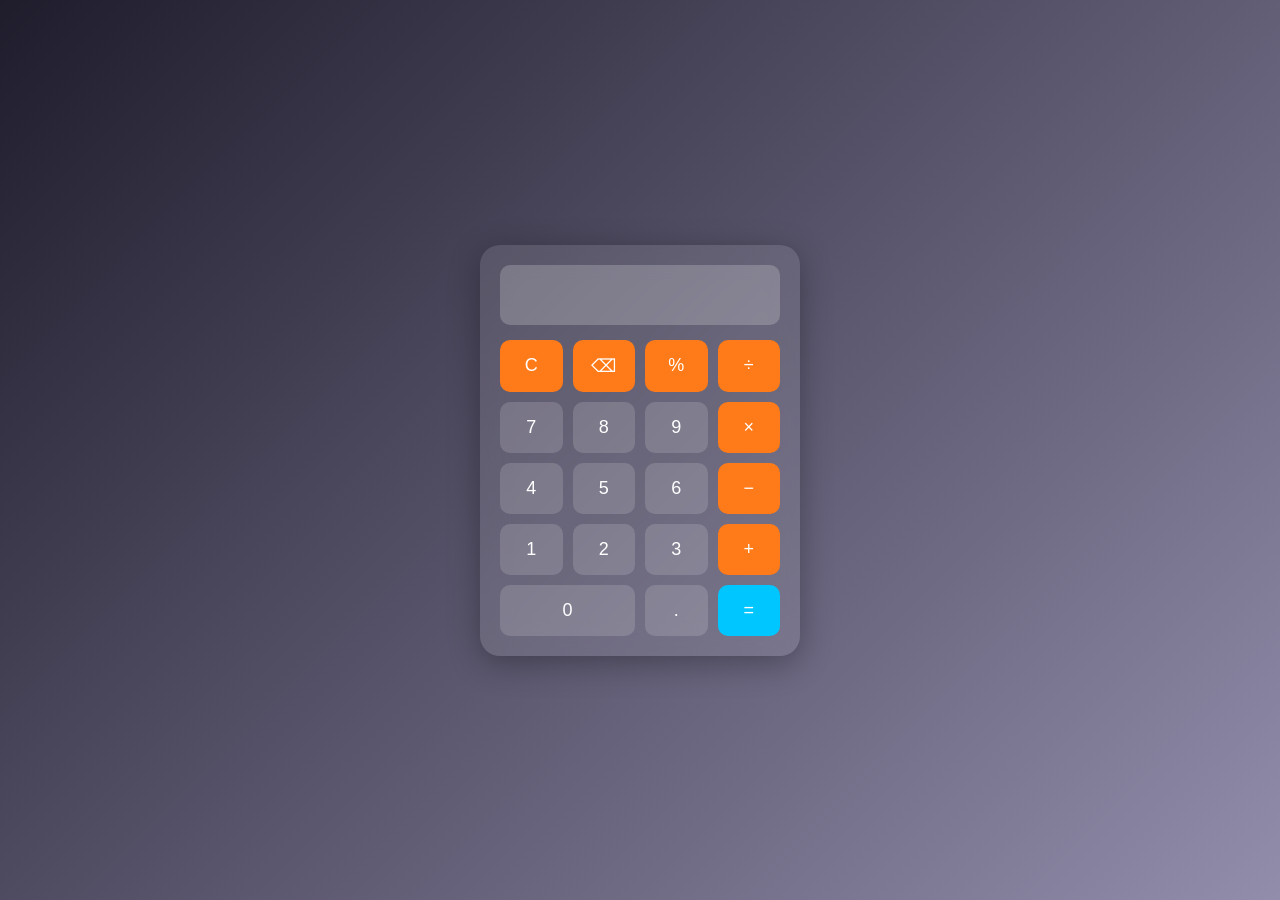
<file: index.html>
<!DOCTYPE html>
<html lang="en">
<head>
  <meta charset="UTF-8">
  <title>Modern Calculator</title>
  <link rel="stylesheet" href="style.css">
</head>
<body>

<div class="container">
  <div class="calculator">
    <input type="text" id="display" disabled>

    <div class="buttons">
      <button onclick="clearDisplay()" class="operator">C</button>
      <button onclick="deleteLast()" class="operator">⌫</button>
      <button onclick="append('%')" class="operator">%</button>
      <button onclick="append('/')" class="operator">÷</button>

      <button onclick="append('7')">7</button>
      <button onclick="append('8')">8</button>
      <button onclick="append('9')">9</button>
      <button onclick="append('*')" class="operator">×</button>

      <button onclick="append('4')">4</button>
      <button onclick="append('5')">5</button>
      <button onclick="append('6')">6</button>
      <button onclick="append('-')" class="operator">−</button>

      <button onclick="append('1')">1</button>
      <button onclick="append('2')">2</button>
      <button onclick="append('3')">3</button>
      <button onclick="append('+')" class="operator">+</button>

      <button onclick="append('0')" class="zero">0</button>
      <button onclick="append('.')">.</button>
      <button onclick="calculate()" class="equal">=</button>
    </div>
  </div>
</div>

<script src="scripts.js"></script>
</body>
</html>
</file>
<file: style.css>
* {
  margin: 0;
  padding: 0;
  box-sizing: border-box;
  font-family: 'Segoe UI', sans-serif;
}

body {
  height: 100vh;
  background: linear-gradient(135deg, #1f1c2c, #928dab);
  display: flex;
  justify-content: center;
  align-items: center;
}

.container {
  backdrop-filter: blur(15px);
}

.calculator {
  background: rgba(255, 255, 255, 0.1);
  padding: 20px;
  border-radius: 20px;
  box-shadow: 0 8px 32px rgba(0,0,0,0.3);
  width: 320px;
}

#display {
  width: 100%;
  height: 60px;
  border: none;
  outline: none;
  text-align: right;
  font-size: 24px;
  padding: 10px;
  border-radius: 10px;
  margin-bottom: 15px;
  background: rgba(255,255,255,0.2);
  color: #fff;
}

.buttons {
  display: grid;
  grid-template-columns: repeat(4, 1fr);
  gap: 10px;
}

button {
  padding: 15px;
  border: none;
  border-radius: 10px;
  font-size: 18px;
  cursor: pointer;
  background: rgba(255,255,255,0.15);
  color: #fff;
  transition: 0.2s;
}

button:hover {
  background: rgba(255,255,255,0.3);
  transform: scale(1.05);
}

.operator {
  background: #ff7a18;
}

.equal {
  background: #00c6ff;
}

.zero {
  grid-column: span 2;
}
</file>
<file: calculator/style.css>
* {
  margin: 0;
  padding: 0;
  box-sizing: border-box;
  font-family: 'Segoe UI', sans-serif;
}

body {
  height: 100vh;
  background: linear-gradient(135deg, #1f1c2c, #928dab);
  display: flex;
  justify-content: center;
  align-items: center;
}

.container {
  backdrop-filter: blur(15px);
}

.calculator {
  background: rgba(255, 255, 255, 0.1);
  padding: 20px;
  border-radius: 20px;
  box-shadow: 0 8px 32px rgba(0,0,0,0.3);
  width: 320px;
}

#display {
  width: 100%;
  height: 60px;
  border: none;
  outline: none;
  text-align: right;
  font-size: 24px;
  padding: 10px;
  border-radius: 10px;
  margin-bottom: 15px;
  background: rgba(255,255,255,0.2);
  color: #fff;
}

.buttons {
  display: grid;
  grid-template-columns: repeat(4, 1fr);
  gap: 10px;
}

button {
  padding: 15px;
  border: none;
  border-radius: 10px;
  font-size: 18px;
  cursor: pointer;
  background: rgba(255,255,255,0.15);
  color: #fff;
  transition: 0.2s;
}

button:hover {
  background: rgba(255,255,255,0.3);
  transform: scale(1.05);
}

.operator {
  background: #ff7a18;
}

.equal {
  background: #00c6ff;
}

.zero {
  grid-column: span 2;
}
</file>
